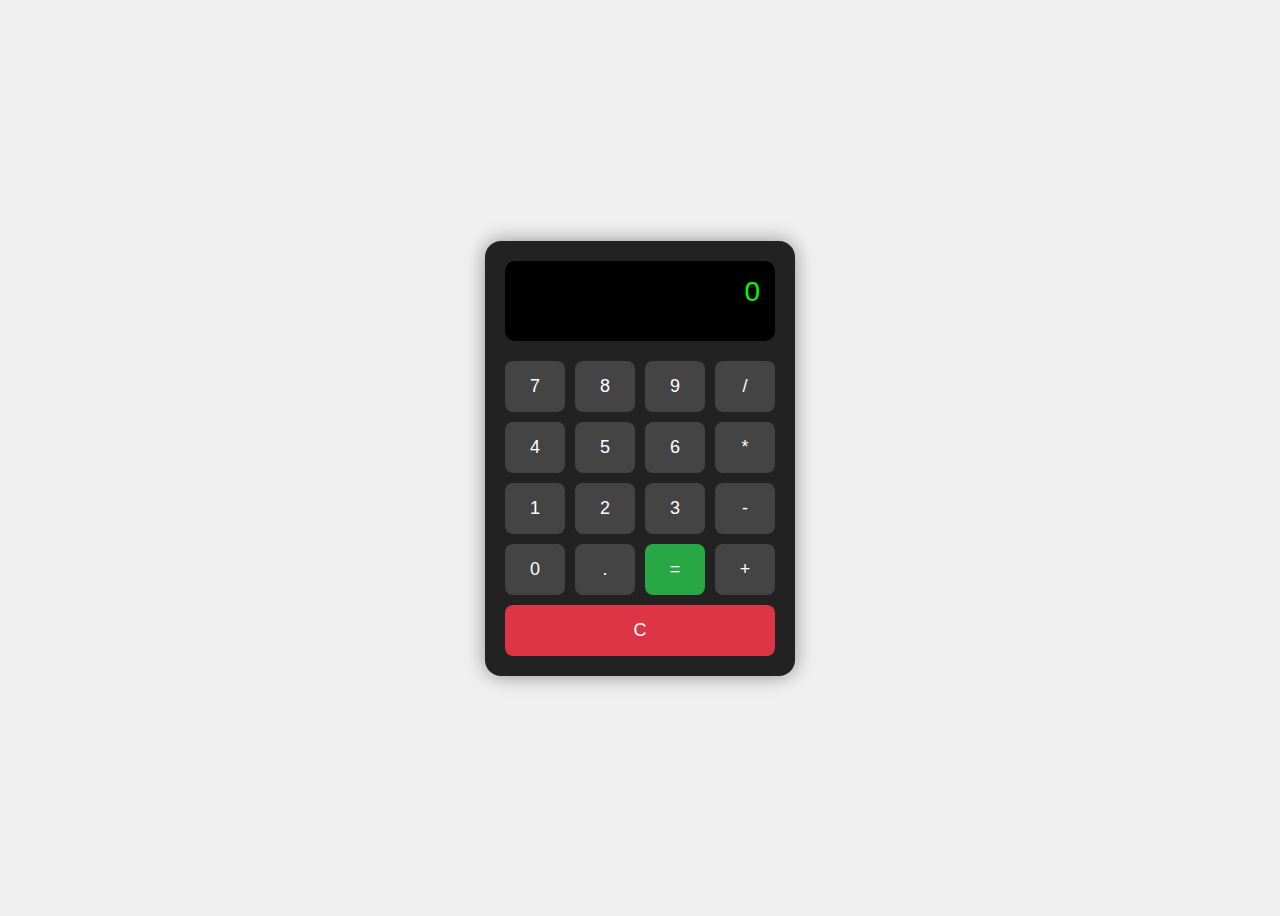
<file: calculator/calculator.html>
<!DOCTYPE html>
<html lang="en">
<head>
  <meta charset="UTF-8">
  <title>JS Calculator</title>
  <style>
    body {
      background-color: #f0f0f0;
      font-family: Arial, sans-serif;
      display: flex;
      justify-content: center;
      align-items: center;
      height: 100vh;
    }

    .calculator {
      background-color: #222;
      padding: 20px;
      border-radius: 16px;
      box-shadow: 0 0 20px rgba(0,0,0,0.4);
    }

    .display {
      background-color: #000;
      color: #0f0;
      font-size: 28px;
      padding: 15px;
      text-align: right;
      border-radius: 10px;
      margin-bottom: 20px;
      height: 50px;
    }

    .buttons {
      display: grid;
      grid-template-columns: repeat(4, 60px);
      gap: 10px;
    }

    button {
      padding: 15px;
      font-size: 18px;
      border: none;
      border-radius: 8px;
      background-color: #444;
      color: white;
      cursor: pointer;
    }

    button:hover {
      background-color: #666;
    }

    .equal {
      background-color: #28a745;
    }

    .clear {
      background-color: #dc3545;
    }
  </style>
</head>
<body>

  <div class="calculator">
    <div class="display" id="display">0</div>
    <div class="buttons">
      <button onclick="press('7')">7</button>
      <button onclick="press('8')">8</button>
      <button onclick="press('9')">9</button>
      <button onclick="press('/')">/</button>

      <button onclick="press('4')">4</button>
      <button onclick="press('5')">5</button>
      <button onclick="press('6')">6</button>
      <button onclick="press('*')">*</button>

      <button onclick="press('1')">1</button>
      <button onclick="press('2')">2</button>
      <button onclick="press('3')">3</button>
      <button onclick="press('-')">-</button>

      <button onclick="press('0')">0</button>
      <button onclick="press('.')">.</button>
      <button onclick="calculate()" class="equal">=</button>
      <button onclick="press('+')">+</button>

      <button onclick="clearDisplay()" class="clear" style="grid-column: span 4;">C</button>
    </div>
  </div>

  <script>
    let display = document.getElementById("display");
    let currentInput = "";

    function press(value) {
      if (display.innerText === "0" || display.innerText === "Error") {
        currentInput = value;
      } else {
        currentInput += value;
      }
      display.innerText = currentInput;
    }

    function calculate() {
      try {
        currentInput = eval(currentInput).toString();
        display.innerText = currentInput;
      } catch {
        display.innerText = "Error";
        currentInput = "";
      }
    }

    function clearDisplay() {
      currentInput = "";
      display.innerText = "0";
    }
  </script>

</body>
</html>
</file>
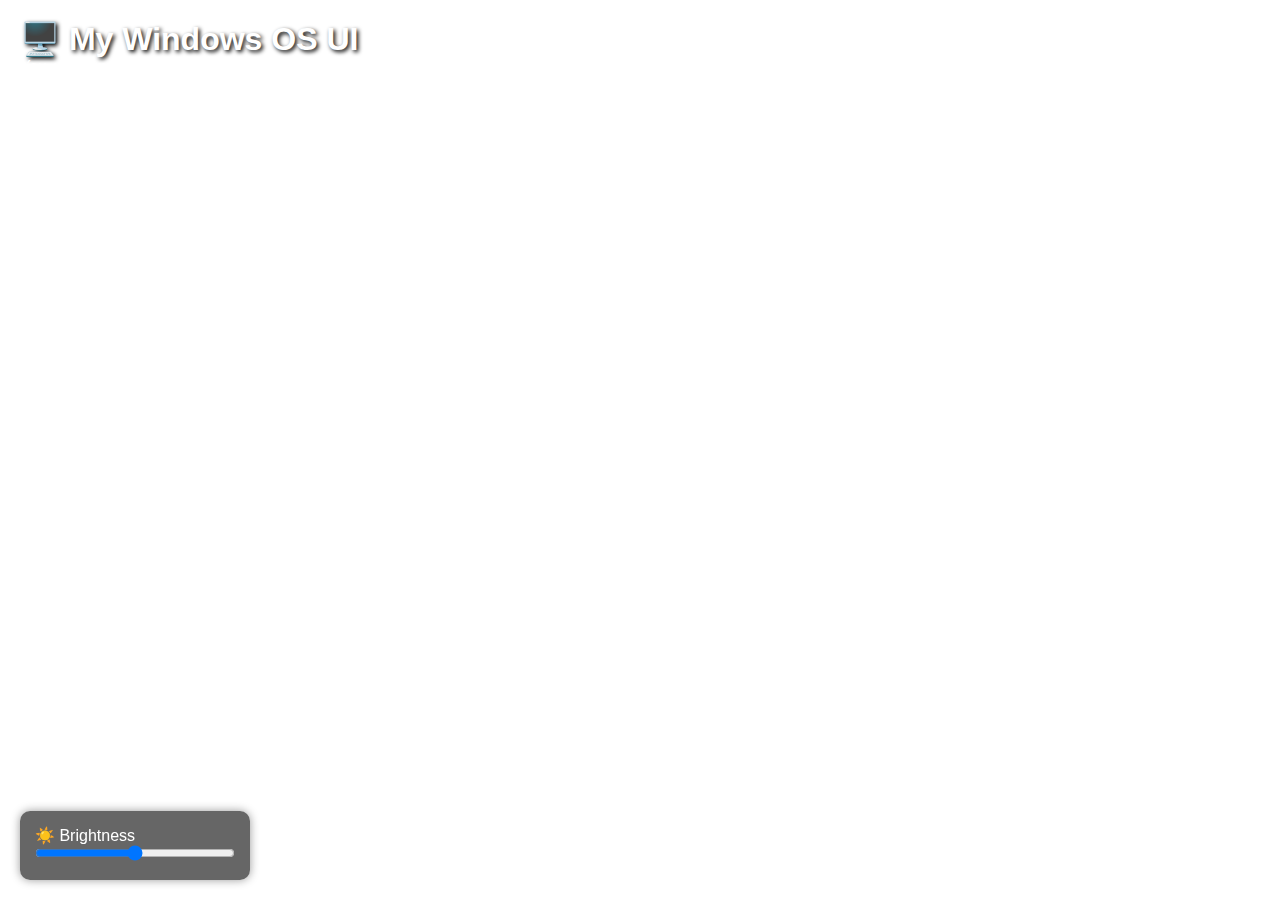
<file: practice/brightness.html>
<!DOCTYPE html>
<html lang="en">
<head>
  <meta charset="UTF-8">
  <title>Full Screen Brightness Control</title>
  <style>
    * {
      margin: 0;
      padding: 0;
      box-sizing: border-box;
    }

    html, body {
      height: 100%;
      font-family: sans-serif;
    }

    /* Full screen OS area */
    #screen {
      height: 100%;
      width: 100%;
      background-image: url('https://picsum.photos/1920/1080');
      background-size: cover;
      background-position: center;
      transition: filter 0.3s ease;
      padding: 20px;
      color: white;
    }

    .slider-group {
      position: fixed;
      bottom: 20px;
      left: 20px;
      background: rgba(0, 0, 0, 0.6);
      padding: 15px;
      border-radius: 10px;
      box-shadow: 0 0 10px rgba(0,0,0,0.4);
      color: white;
    }

    input[type="range"] {
      width: 200px;
    }

    h1 {
      text-shadow: 2px 2px 4px #000;
    }
  </style>
</head>
<body>

  <!-- Your fake Windows OS screen -->
  <div id="screen">
    <h1>🖥️ My Windows OS UI</h1>
    <p>You can dim or brighten the whole screen using the slider below.</p>
  </div>

  <!-- Brightness slider -->
  <div class="slider-group">
    <label for="brightnessSlider">☀️ Brightness</label><br>
    <input id="brightnessSlider" type="range" min="50" max="150" value="100">
  </div>

  <script>
    const slider = document.getElementById("brightnessSlider");
    const screen = document.getElementById("screen");

    slider.addEventListener("input", function () {
      const value = slider.value;
      screen.style.filter = `brightness(${value}%)`;
    });
  </script>

</body>
</html>
</file>
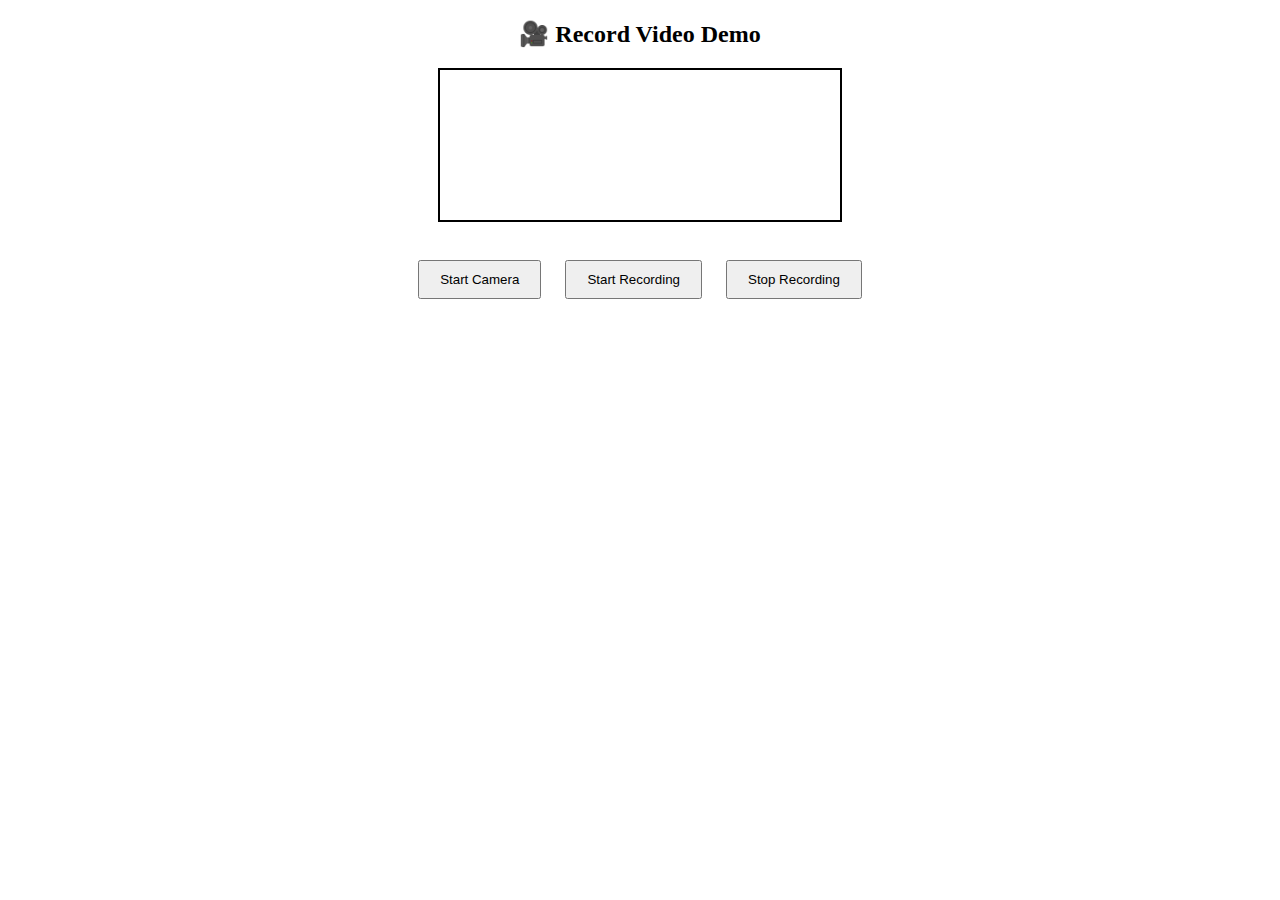
<file: practice/camera.html>
<!DOCTYPE html>
<html>
<head>
  <title>Record Video with MediaRecorder</title>
  <style>
    video {
      display: block;
      margin: 10px auto;
      border: 2px solid black;
    }
    button {
      margin: 10px;
      padding: 10px 20px;
      display: inline-block;
    }
  </style>
</head>
<body>

  <h2 style="text-align:center;">🎥 Record Video Demo</h2>

  <video id="video" width="400" autoplay muted></video>
  <video id="playback" width="400" controls style="display:none;"></video>
  <br>
  <div style="text-align:center;">
    <button onclick="startCamera()">Start Camera</button>
    <button onclick="startRecording()">Start Recording</button>
    <button onclick="stopRecording()">Stop Recording</button>
  </div>
  <div id="downloadArea" style="text-align:center; margin-top:20px;"></div>

  <script>
    const video = document.getElementById("video");
    const playback = document.getElementById("playback");
    let mediaRecorder;
    let recordedChunks = [];

    async function startCamera() {
      try {
        const stream = await navigator.mediaDevices.getUserMedia({ video: true, audio: true });
        video.srcObject = stream;

        mediaRecorder = new MediaRecorder(stream);

        mediaRecorder.ondataavailable = function (event) {
          if (event.data.size > 0) {
            recordedChunks.push(event.data);
          }
        };

        mediaRecorder.onstop = function () {
          const blob = new Blob(recordedChunks, { type: "video/webm" });
          const url = URL.createObjectURL(blob);

          // Show in video player
          playback.src = url;
          playback.style.display = "block";

          // Create download link
          const downloadLink = document.createElement("a");
          downloadLink.href = url;
          downloadLink.download = "my_recorded_video.webm";
          downloadLink.textContent = "📥 Download Video";
          downloadLink.style.display = "block";

          document.getElementById("downloadArea").innerHTML = "";
          document.getElementById("downloadArea").appendChild(downloadLink);

          // Reset
          recordedChunks = [];
        };
      } catch (err) {
        alert("Camera access denied or error: " + err.message);
        console.error(err);
      }
    }

    function startRecording() {
      if (mediaRecorder && mediaRecorder.state === "inactive") {
        mediaRecorder.start();
        alert("🎥 Recording started!");
      }
    }

    function stopRecording() {
      if (mediaRecorder && mediaRecorder.state === "recording") {
        mediaRecorder.stop();
        alert("🛑 Recording stopped.");
      }
    }
  </script>

</body>
</html>
</file>
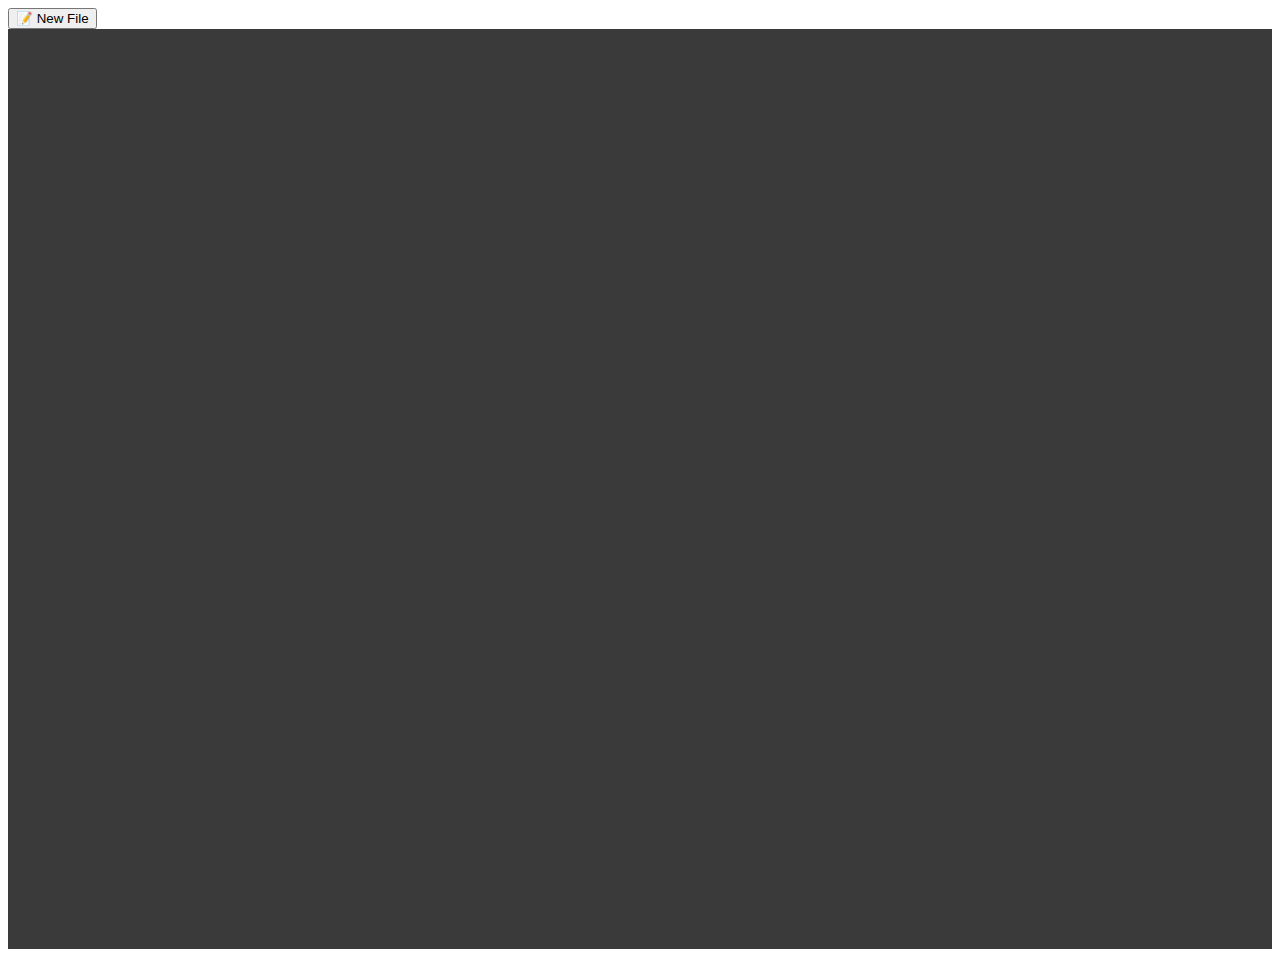
<file: practice/newsbar.html>
<!DOCTYPE html>
<html>
<head>
  <title>My Windows OS</title>
  <style>
    #desktop {
      height: 100vh;
      background-color: #3a3a3a;
      padding: 10px;
      position: relative;
    }
    .file {
      width: 80px;
      text-align: center;
      background-color: #ffffff50;
      color: white;
      padding: 5px;
      border-radius: 5px;
      cursor: pointer;
      position: absolute;
    }
    .file input {
      width: 100%;
      background: transparent;
      border: none;
      color: white;
      text-align: center;
    }
  </style>
</head>
<body>

<button onclick="createFile()">📝 New File</button>
<div id="desktop"></div>
<script>
    let fileCount = 0;

function createFile() {
  const desktop = document.getElementById("desktop");

  const file = document.createElement("div");
  file.classList.add("file");

  file.style.left = `${10 + fileCount * 90}px`;
  file.style.top = "10px";

  const input = document.createElement("input");
  input.type = "text";
  input.value = `NewFile${fileCount + 1}`;
  input.readOnly = true;

  file.appendChild(input);
  desktop.appendChild(file);

  fileCount++;

  // Double click to rename
  input.addEventListener("dblclick", () => {
    input.readOnly = false;
    input.focus();
  });

  // Blur (click outside) to finish rename
  input.addEventListener("blur", () => {
    input.readOnly = true;
    if (input.value.trim() === "") {
      input.value = `NewFile${fileCount}`;
    }
  });

  // Press Enter to finish rename
  input.addEventListener("keypress", (e) => {
    if (e.key === "Enter") {
      input.readOnly = true;
      input.blur();
    }
  });
}

</script>
</body>
</html>
</file>
